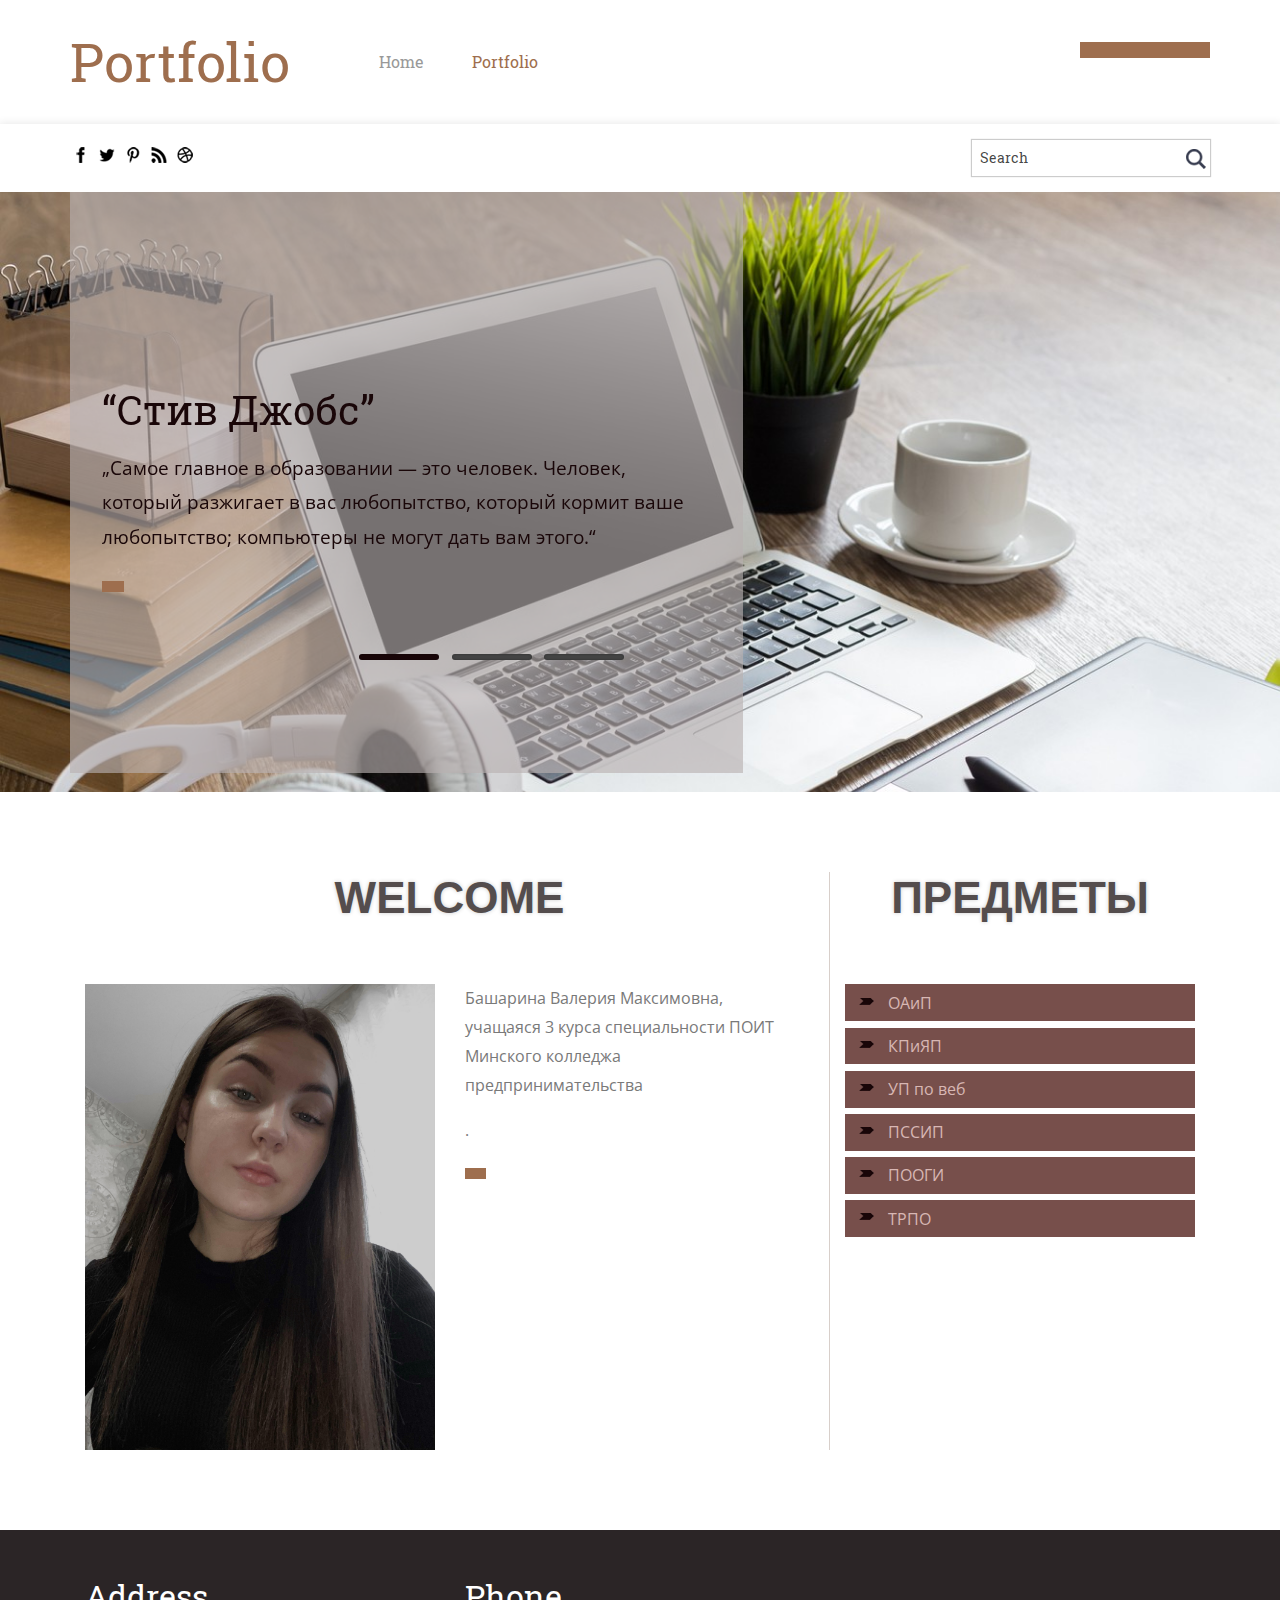
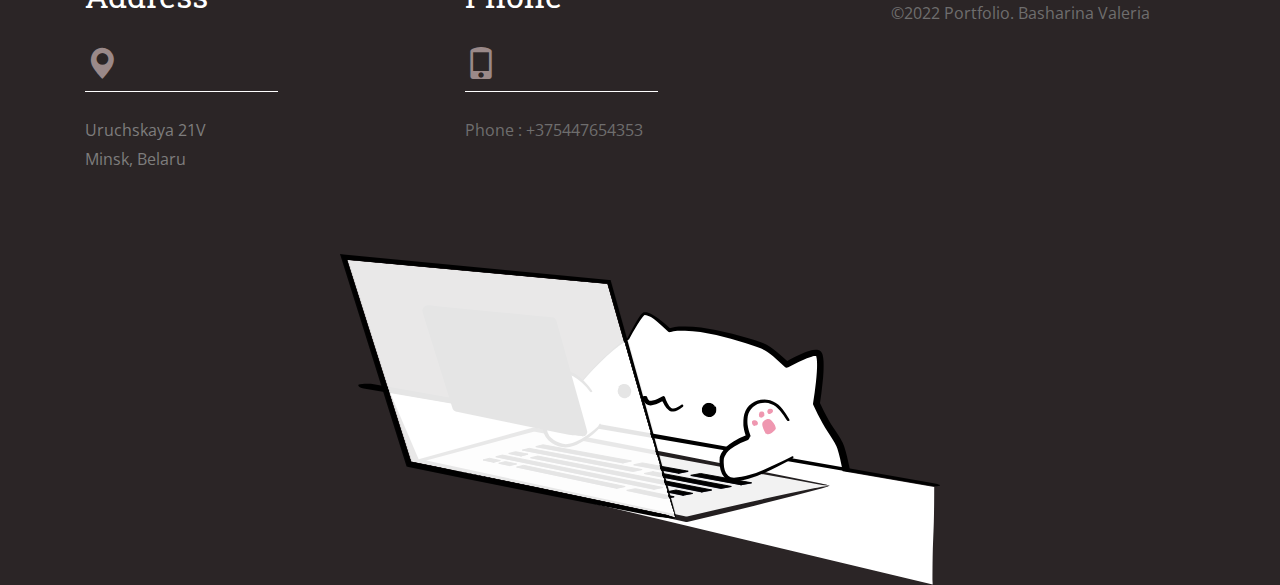
<file: index.html>
<!DOCTYPE html>
<html>
<head>
<title>Portfolio | Home</title>
<meta name="viewport" content="width=device-width, initial-scale=1">
<meta http-equiv="Content-Type" content="text/html; charset=utf-8" />
<link href="css/bootstrap.css" rel='stylesheet' type='text/css' />
<link href="css/style.css" rel='stylesheet' type='text/css' />
<link href='//fonts.googleapis.com/css?family=Open+Sans:300italic,400italic,600italic,400,300,600,700|Six+Caps' rel='stylesheet' type='text/css' />
<link rel="stylesheet" href="css/flexslider.css" type="text/css" media="screen" />
<script src="js/jquery.min.js"></script>
<script type="text/javascript" src="js/bootstrap.js"></script>
</head>
<body>















	<!--header-top-starts-->
	<div class="header-top">
		<div class="container">
			<div class="head-main">
				<h1><a href="index.html">Portfolio</a></h1>
			</div>

			<div class="hea-rgt">
				<a href="#"></a>
			</div>
			<div class="navigation">
				 <nav class="navbar navbar-default" role="navigation">
				<div class="navbar-header">
					<button type="button" class="navbar-toggle" data-toggle="collapse" data-target="#bs-example-navbar-collapse-1">
						<span class="sr-only">Toggle navigation</span>
						<span class="icon-bar"></span>
						<span class="icon-bar"></span>
						<span class="icon-bar"></span>
					</button>
				</div>
				<!--/.navbar-header-->
				<div class="collapse navbar-collapse" id="bs-example-navbar-collapse-1">
					<ul class="nav navbar-nav">
					 <li class="active"><a href="index.html">Home</a></li>
					<!--/	<li><a href="practice.html">Practice</a></li>-->
						<li><a href="clients.html">Portfolio</a></li>
						<!--/<li><a href="resources.html">Resources</a></li>
						<li><a href="typo.html">Typo</a></li>-->

					</ul>
				</div>
				<!--/.navbar-collapse-->
			</nav>
			</div>
			<div class="clearfix"></div>
		</div>
	</div>
	<!--header-top-end-->
	<!--start-header-->
	<div class="header">
		<div class="container">
			<div class="head">
				<div class="soc">
					<ul>
						<li><a href="#"><span class="fb"> </span></a></li>
						<li><a href="#"><span class="twit"> </span></a></li>
						<li><a href="#"><span class="pin"> </span></a></li>
						<li><a href="#"><span class="rss"> </span></a></li>
						<li><a href="#"><span class="drbl"> </span></a></li>
						<div class="clearfix"></div>
					</ul>
				</div>
				<div class="header-right">
					<div class="search-bar">
						<form>
							<input type="text" value="Search" onfocus="this.value = '';" onblur="if (this.value == '') {this.value = 'Search';}">
							<input type="submit" value="">
						</form>
					</div>
				</div>

					<div class="clearfix"></div>
			</div>
		</div>
	</div>
	<!-- script-for-menu -->
	<!-- script-for-menu -->
		<script>
			$("span.menu").click(function(){
				$(" ul.navig").slideToggle("slow" , function(){
				});
			});
		</script>
	<!-- script-for-menu -->


	<!-- banner-starts -->
	<div class="banner">
		<div class="container">
			<div class="banner-top">
				<section class="slider">
					<div class="flexslider">
						<ul class="slides">
							<li>
								<div class="banner-text">
									<h2>“Стив Джобс”</h2>
									<p>„Самое главное в образовании — это человек. Человек, который разжигает в вас любопытство, который кормит ваше любопытство; компьютеры не могут дать вам этого.“</p>
									<a class="hvr-shutter-in-horizontal" href="#"></a>
								</div>
							</li>
							<li>
								<div class="banner-text">
									<h2>“Стив Джобс”</h2>
									<p>Вы хотите провести остаток жизни, продавая газировку, или хотите изменить мир?</p>
									<a class="hvr-shutter-in-horizontal" href="#"></a>
								</div>
							<li>
								<div class="banner-text">
									<h2>“Стив Джобс”</h2>
									<p>Вы не можете просто спросить клиентов о том что им нужно, ведь к тому моменту пока вы это сделаете — они будут хотеть что-то новое.</p>
									<a class="hvr-shutter-in-horizontal" href="#"></a>
								</div>
							</li>
						</ul>
					</div>
				</section>

							<!-- FlexSlider -->
									  <script defer="" src="js/jquery.flexslider.js"></script>
									  <script type="text/javascript">
										$(function(){

										});
										$(window).load(function(){
										  $('.flexslider').flexslider({
											animation: "slide",
											start: function(slider){
											  $('body').removeClass('loading');
											}
										  });
										});
									  </script>
								<!-- FlexSlider -->
			</div>
		</div>
	</div>
	<!--banner-end-->
	<!-- welcome -->
	<div class="welcome">
		<div class="container">
			<div class="col-md-8 welcome-left">
				<h3><div class="hover-letter">Welcome</div></h3>
				<div class="col-md-6 wel-lft">
					<img src="images/I.jpg" alt=" " class="img-responsive">
				</div>
				<div class="col-md-6 wel-rgt">

					<p> Башарина Валерия Максимовна, учащаяся 3 курса специальности ПОИТ Минского колледжа предпринимательства </p>
					<p>.</p>
					<a class="hvr-shutter-in-horizontal" href="#"></a>
				</div>
				<div class="clearfix"></div>
			</div>
			<div class="col-md-4 welcome-right">
				<h3><div class="hover-letter">Предметы</div></h3>
					<ul>
						<li><a href="#"><span></span>ОАиП </a></li>
						<li><a href="#"><span></span>КПиЯП </a></li>
						<li><a href="#"><span></span>УП по веб </a></li>
						<li><a href="#"><span></span>ПССИП </a></li>
						<li><a href="#"><span></span>ПООГИ </a></li>
						<li><a href="#"><span></span>ТРПО </a></li>

					</ul>
			</div>
			<div class="clearfix"></div>
		</div>
	</div>
	<!-- welcome -->
	<!-- cases -->

	<!-- cases-end -->
	<!-- news -->

					<div class="clearfix"></div>
			</div>
			<div class="clearfix"></div>
		</div>
	</div>
	<!-- news-end -->
	<!-- footer-starts -->
	<div class="footer">
		<div class="container">
				<div class="col-md-4 contact-left">
				<h4>Address</h4>
					<div class="cont-tp">
						<span class="glyphicon glyphicon-map-marker" aria-hidden="true">
					</span></div>

					<address>
						  Uruchskaya 21V<br>
						  Minsk, Belaru<br>

						</address>
				</div>
				<div class="col-md-4 contact-left">
				<h4>Phone</h4>
					<div class="cont-tp">
						<span class="glyphicon glyphicon-phone" aria-hidden="true">
					</span></div>

					<p>Phone : +375447654353 </p>

				</div>
				<div class="col-md-4 contact-left">
			<!--<h4>Newsletter</h4>
					<div class="cont-tp">
						<span class="glyphicon glyphicon-envelope" aria-hidden="true">
					</span></div>
					<form>
						<input type="text" value="Enter Your email" onfocus="this.value = '';" onblur="if (this.value == '') {this.value = 'Enter Your email';}">
						<input type="submit" value="Subscribe">
					</form>
				</div>
				<div class="clearfix"></div>-->

			<div class="footer-text">
				<p>©2022 Portfolio.   Basharina Valeria</a> </p>
			</div>
		</div>
	</div>
















	<svg id="bongo-cat" xmlns="http://www.w3.org/2000/svg" xmlns:xlink="http://www.w3.org/1999/xlink" viewBox="0 0 787.3 433.8">
	    <defs>
	        <symbol id="eye" data-name="eye" viewBox="0 0 19.2 18.7">
	            <circle cx="9.4" cy="9.1" r="8"></circle>
	            <path d="M16.3,5.1a1.3,1.3,0,0,1-1.4-.3,7.2,7.2,0,0,0-4.5-2.6A7.2,7.2,0,0,0,5.5,3.5,6.8,6.8,0,0,0,2.8,7.8a6.8,6.8,0,0,0,1,4.8,6.2,6.2,0,0,0,4,2.7,6.1,6.1,0,0,0,4.6-.7,6.7,6.7,0,0,0,2.9-3.7,6.4,6.4,0,0,0-.5-4.5c-.1-.2.8-1,1.5-1.3s2.2,0,2.3.5a9.4,9.4,0,0,1-.2,7.2,9.4,9.4,0,0,1-5.1,5.1,9,9,0,0,1-7,.2A9.6,9.6,0,0,1,1,13.5,9.2,9.2,0,0,1,.4,6.6,8.9,8.9,0,0,1,4.6,1.3,9,9,0,0,1,11.2.2,9.3,9.3,0,0,1,16.7,4C16.9,4.3,17,4.8,16.3,5.1Z"></path>
	        </symbol>
	        <symbol id="paw-pads" data-name="paw-pads" viewBox="0 0 31.4 33.9">
	            <path d="M6.8,16a3.7,3.7,0,0,1,1.1,2.8,3.2,3.2,0,0,1-1.6,2.6L5,21.8H4.4a2.8,2.8,0,0,1-1.8.3A4.2,4.2,0,0,1,.2,19.1,7.7,7.7,0,0,1,0,17.6a2.8,2.8,0,0,1,.6-2,3.2,3.2,0,0,1,2.1-.8H4A5,5,0,0,1,6.8,16Zm7.3-4.8a1.8,1.8,0,0,0,.7-.5l.7-.4a3.5,3.5,0,0,0,1.1-1,3.2,3.2,0,0,0,.3-1.4,1.4,1.4,0,0,0-.2-.6,3.4,3.4,0,0,0-.3-2.4,3.2,3.2,0,0,0-2.1-1.5H13.1a4.7,4.7,0,0,0-1.6.4,2,2,0,0,0-.9.9l-.4.6v.4a6.1,6.1,0,0,0-.5,1.2,4.3,4.3,0,0,0,0,1.6,3.5,3.5,0,0,0,.5,2l.7.6a3.3,3.3,0,0,0,1.7.7A3,3,0,0,0,14.1,11.2ZM22.7,7l.6.2h.3A2.3,2.3,0,0,0,25,6.8l.4-.3.6-.3a7.5,7.5,0,0,0,1.5-.9,4.2,4.2,0,0,0,.8-1.2,1.9,1.9,0,0,0,.1-1.5A2.6,2.6,0,0,0,27.5,1,3.5,3.5,0,0,0,23.6.3a3.8,3.8,0,0,0-2,1.5,4.8,4.8,0,0,0-.7,2,3.6,3.6,0,0,0,.9,2.6ZM31,24.1a13.5,13.5,0,0,0-2.2-4.7,36.6,36.6,0,0,0-3.2-3.9,5.3,5.3,0,0,0-5-1.9,10.5,10.5,0,0,0-4.5,2.2A5.6,5.6,0,0,0,13.5,20a15.1,15.1,0,0,0,1.2,6.3c.8,2,1.7,4,2.6,5.9a1.6,1.6,0,0,0,1.5.8,1.7,1.7,0,0,0,1.9.9,17.1,17.1,0,0,0,8.7-4.8,8.2,8.2,0,0,0,1.7-2C31.6,26.3,31.3,25,31,24.1Z" fill="#ef97b0"></path>
	        </symbol>
	    </defs>
	    <g id="head">
	        <g id="head__outline">
	            <path d="M303.2,186.3c4-7,14.8-20.2,20-26,17-19,34.6-34.9,43-41l12-8s16.6-32,21-33c9-2,33,22,33,22s20-9,79,7c41,11.1,47,14,57,22,7.5,6,18,16,18,16s33.7-19.5,41-15-2,66-2,66,5.9,12.9,11,22c9.1,16.2,13.6,20.2,19,31,3.6,7.2,8.4,28.5,10.5,43.5l-385-62Z" fill="#fff"></path>
	            <path d="M302.9,186.9c-1.2,3-5.9,12.6-9,18.8l-12.5,25.5-.6-1.2c32.2,4.8,64.4,9.2,96.6,13.6s64.4,8.9,96.5,13.7,64.3,9.7,96.4,14.9,64.1,10.5,96.2,15.8l-5.6,5.5c-1.2-8.5-2.8-17.1-4.8-25.6-1-4.1-2.1-8.4-3.4-12.3l-.5-1.4-.5-1.4-.6-1.3-.7-1.3a59.5,59.5,0,0,0-3.1-5.5c-2.2-3.6-4.7-7.2-7.1-11s-4.8-7.6-7-11.5c-4.5-7.9-8.3-15.9-12.1-24a4,4,0,0,1-.3-2.6h0c1.4-9.1,2.7-18.2,3.7-27.4.5-4.5.9-9.1,1.2-13.7s.4-9.1.2-13.4a26.4,26.4,0,0,0-.8-6,8.1,8.1,0,0,0-.3-1.1c-.1-.3-.2-.4-.1-.3h.3c0,.1.1.1,0,.1h-.6a11.9,11.9,0,0,0-2.5.2,16.3,16.3,0,0,0-3,.7,56.7,56.7,0,0,0-6.2,2.1,212.6,212.6,0,0,0-24.5,11.9h-.1a3.9,3.9,0,0,1-4.7-.6c-4.9-4.7-10-9.4-15.1-13.8a86.6,86.6,0,0,0-7.9-6,46.1,46.1,0,0,0-8.5-4.6c-6-2.6-12.6-4.6-19.2-6.7l-19.8-5.7a324.9,324.9,0,0,0-40-8.9,196.8,196.8,0,0,0-20.2-1.8c-1.7,0-3.4-.1-5.1,0h-2.5l-2.5.2-2.5.2-2.4.4-2.4.5-1.1.3h-.5l-.4.2H433a2.5,2.5,0,0,1-2.6-.7c-4.6-4.6-9.5-9.1-14.5-13.2a82.7,82.7,0,0,0-7.9-5.7L403.9,81a10.8,10.8,0,0,0-4-.9c-.1,0-.3,0-.3.1h0l-.7.5-1.5,1.7c-1,1.2-2,2.6-2.9,3.9s-3.6,5.5-5.3,8.3c-3.5,5.7-6.8,11.4-9.9,17.3h0l-.4.4-10.2,6.6a53.6,53.6,0,0,0-4.9,3.4l-4.6,3.8c-6.2,5.1-12.1,10.6-17.9,16.2s-11.3,11.4-16.7,17.4c-2.7,3-5.3,6.1-7.8,9.2s-5,6.3-7.4,9.5c-4.2,5.6-7,10-5.7,7.1a34.1,34.1,0,0,1,2.1-3.8l3.8-5.6c2.9-4,6.3-8.3,8.5-10.9s4.4-5.2,6.7-7.7l6.9-7.4c4.7-4.9,9.4-9.7,14.3-14.3s9.8-9.3,15-13.7l4-3.2,4.2-2.9,8.3-5.7-.4.4c3-5.9,6.1-11.8,9.4-17.7,1.6-2.9,3.3-5.8,5.1-8.6l2.9-4.3,1.8-2a7.5,7.5,0,0,1,1.3-1.1c.1-.2.6-.4,1-.5l.9-.2h1.7l1.4.2,2.7.8c1.7.7,3.3,1.5,4.8,2.3a84,84,0,0,1,8.5,5.7A175.7,175.7,0,0,1,434,98.5l-2.9-.6.8-.3.7-.2L434,97l2.7-.7,2.7-.5a23,23,0,0,1,2.6-.3l2.7-.3,2.7-.2h5.3a182.1,182.1,0,0,1,21,1.3,332.5,332.5,0,0,1,41.1,8.4l20,5.5c6.7,2,13.4,4,20.1,6.7a65.3,65.3,0,0,1,9.8,5.1c3.1,2.1,5.9,4.3,8.6,6.5,5.4,4.5,10.6,9.2,15.7,14l-4.8-.6c4.1-2.4,8.2-4.6,12.4-6.7s8.6-4.2,13-6c2.3-.9,4.6-1.7,7-2.4a23.4,23.4,0,0,1,3.8-.9,20,20,0,0,1,4.4-.4h1.3l1.5.4a5.1,5.1,0,0,1,1.7.7l.9.7.8.7a8.3,8.3,0,0,1,1.6,2.6,12.7,12.7,0,0,1,.8,2.3,44.6,44.6,0,0,1,1.1,7.7c.2,5,.1,9.7-.1,14.4s-.7,9.5-1.2,14.1c-.9,9.4-2.1,18.6-3.6,27.9l-.3-2.6c3.7,7.9,7.5,15.8,11.8,23.3,2.1,3.7,4.4,7.4,6.8,11s4.9,7.2,7.3,11.1c1.3,2,2.4,4,3.5,6.1a10.9,10.9,0,0,0,.8,1.5l.8,1.8.7,1.7.6,1.7c1.5,4.4,2.6,8.7,3.7,13.1a262,262,0,0,1,5.2,26.4,4.9,4.9,0,0,1-4.1,5.6h-1.5c-32.1-5-64.2-9.9-96.3-15.1s-64.1-10.6-96.1-16.1-64-11.4-96-17.4-63.9-11.9-95.9-17.4h-.1a.8.8,0,0,1-.6-.9v-.2l16.6-32.1C299.8,192.2,304.1,183.9,302.9,186.9Z"></path>
	        </g>
	        <g id="head__face">
	            <g id="eyes">
	                <use width="19.2" height="18.7" transform="translate(474.8 195.2)" xlink:href="#eye"></use>
	                <use width="19.2" height="18.7" transform="matrix(-0.51, -0.85, 0.82, -0.5, 370.39, 192.59)" xlink:href="#eye"></use>
	            </g>
	            <g id="mouth">
	                <path d="M399.2,186.3c.9,3.6,2.6,7.8,6,9,6.4,2.3,19-6,19-6s4.1,12.4,10,15,10.7-1.7,16-6" fill="#fff"></path>
	                <path d="M450.2,198.3c.6,1.2.2,1.9-.2,2.2a36.7,36.7,0,0,1-7.6,4.9,14.9,14.9,0,0,1-4.8,1.4h-1.4l-1.3-.2-1.4-.4-1.3-.6a21.6,21.6,0,0,1-6.4-7.2,52.8,52.8,0,0,1-4-8.3l3.8,1.3a62.3,62.3,0,0,1-7.1,4.1,32.1,32.1,0,0,1-7.9,2.8,13.2,13.2,0,0,1-4.9.2l-1.4-.3a7.5,7.5,0,0,1-1.3-.6,7.9,7.9,0,0,1-2.3-1.6,16.8,16.8,0,0,1-2.9-4,24.1,24.1,0,0,1-1.6-4.2c-.1-.5,1.6-1.3,3-1.4s3.5.2,3.6.6a10.3,10.3,0,0,0,2.6,4.9l.7.5h2.4l1.5-.2a28.4,28.4,0,0,0,6.5-2c2.1-1,4.3-2.1,6.3-3.3h.1a2.5,2.5,0,0,1,3.4.9l.3.5a43.1,43.1,0,0,0,3.2,7.7,19.8,19.8,0,0,0,2.2,3.4,8.1,8.1,0,0,0,2.6,2.6,5,5,0,0,0,3,.7,10.8,10.8,0,0,0,3.7-1,33.4,33.4,0,0,0,7.2-4.3C448.8,197.4,449.5,197.2,450.2,198.3Z"></path>
	            </g>
	        </g>
	    </g>
	    <g id="table">
	        <path d="M65.7,181.8l714,124c0,74-2,54-2,128l-673-161Z" fill="#fff"></path>
	        <path d="M786.7,304.2c-2.7,1.2-10.8,0-16.1-.9L31.1,176.4c-5.2-.9-8.9-3.8-6.2-5s14.3-1.4,19.5-.5L777.1,300.6C782.3,301.6,789.4,303.1,786.7,304.2Z"></path>
	    </g>
	    <g id="laptop">
	        <g id="laptop__base">
	            <polygon points="641.9 304.1 454.7 348.2 103.8 271.3 254.6 230.3 641.9 304.1" fill="#f2f2f2"></polygon>
	            <path d="M641.9,304.1c1.5-.1-2.3,1.5-10.3,3.6-28.9,7.5-58.1,15.2-87.7,22.6s-59.1,14.5-88.4,21.3l-.8.2-.8-.2-349.5-78-1.1-.2-8.7-1.9,8.6-2.3,150.6-41.5.6-.2h.7c62.5,11.7,125.5,23.6,188.4,35.9s125.6,25.1,188,37.6c8,1.6,11.9,3,10.4,3a185.6,185.6,0,0,1-18.4-2.6c-61.9-11.2-123.6-22.2-185-33.5s-122.7-23.1-184.4-35h1.2L104.4,273.4h-.1v-4.3l351.2,75.7h-1.5c28.3-6.7,56.3-13.3,84.3-19.5s56.5-12,85.2-18.1C631.3,305.6,640.4,304.1,641.9,304.1Z" fill="#231f20"></path>
	        </g>
	        <g id="laptop__keyboard">
	            <polygon points="371.1 274.8 256.8 253.5 257 252.7 266.2 251.1 382.4 271.5 382.3 272.3 371.1 274.8" fill="#3e3e54"></polygon>
	            <polygon points="237.4 265.6 221.3 262.4 221.4 261.7 230.2 260.2 246.8 262.6 246.6 263.4 237.4 265.6" fill="#3e3e54"></polygon>
	            <polygon points="474.6 312.9 249.9 268.1 250.1 267.3 259.2 265.8 487.7 309.6 487.5 310.5 474.6 312.9" fill="#3e3e54"></polygon>
	            <polygon points="411.8 309.4 204.2 266.7 204.4 266 212.9 264.5 423.9 306.3 423.7 307.2 411.8 309.4" fill="#3e3e54"></polygon>
	            <polygon points="450 317.3 428.5 312.9 428.8 312 440.7 310.6 462.7 314.1 462.5 315 450 317.3" fill="#3e3e54"></polygon>
	            <polygon points="201.6 273.9 187.5 270.9 187.7 270.2 196 268.7 210.4 271 210.3 271.7 201.6 273.9" fill="#3e3e54"></polygon>
	            <polygon points="222.6 278.3 208.1 275.3 208.3 274.5 216.9 273.1 231.8 275.4 231.6 276.2 222.6 278.3" fill="#3e3e54"></polygon>
	            <polygon points="362.9 308.1 231.5 280.2 231.7 279.5 240.7 278.1 374.2 305.1 374 305.9 362.9 308.1" fill="#3e3e54"></polygon>
	            <polygon points="444.3 288.4 385.2 277.4 385.4 276.5 396.6 274.9 456.9 285.1 456.7 285.9 444.3 288.4" fill="#3e3e54"></polygon>
	            <polygon points="526.1 303.6 460.1 291.3 460.3 290.4 472.8 288.9 540.1 300.2 539.9 301.1 526.1 303.6" fill="#3e3e54"></polygon>
	            <polygon points="426.2 321.6 376.1 310.9 376.3 310.1 387.4 308.7 438.5 318.5 438.3 319.4 426.2 321.6" fill="#3e3e54"></polygon>
	            <g>
	                <polygon points="410.6 286.5 399.1 288 398.9 288.8 499.9 308.3 513.3 305.9 513.5 305 410.6 286.5" fill="#3e3e54"></polygon>
	                <polygon points="395.7 283.7 395.9 282.8 248.2 255.7 239.2 257.3 239 258 384.3 286 395.7 283.7" fill="#3e3e54"></polygon>
	            </g>
	            <polygon points="371.3 273.9 256.9 252.7 266.4 250.3 382.4 271.5 371.3 273.9" stroke="#000" stroke-linecap="round" stroke-linejoin="round" stroke-width="1.2"></polygon>
	            <polygon points="237.6 264.9 221.4 261.7 230.4 259.4 246.8 262.6 237.6 264.9" stroke="#000" stroke-linecap="round" stroke-linejoin="round" stroke-width="1.2"></polygon>
	            <polygon points="474.8 312 250 267.3 259.4 265.1 487.7 309.6 474.8 312" stroke="#000" stroke-linecap="round" stroke-linejoin="round" stroke-width="1.2"></polygon>
	            <polygon points="412 308.5 204.4 266 213.1 263.8 423.9 306.3 412 308.5" stroke="#000" stroke-linecap="round" stroke-linejoin="round" stroke-width="1.2"></polygon>
	            <polygon points="450.2 316.4 428.8 312 440.9 309.7 462.8 314.1 450.2 316.4" stroke="#000" stroke-linecap="round" stroke-linejoin="round" stroke-width="1.2"></polygon>
	            <polygon points="201.7 273.1 187.7 270.2 196.2 268 210.4 271 201.7 273.1" stroke="#000" stroke-linecap="round" stroke-linejoin="round" stroke-width="1.2"></polygon>
	            <polygon points="222.8 277.6 208.3 274.5 217.1 272.4 231.8 275.4 222.8 277.6" stroke="#000" stroke-linecap="round" stroke-linejoin="round" stroke-width="1.2"></polygon>
	            <polygon points="363.1 307.3 231.7 279.5 240.9 277.3 374.2 305.1 363.1 307.3" stroke="#000" stroke-linecap="round" stroke-linejoin="round" stroke-width="1.2"></polygon>
	            <polygon points="444.6 287.5 385.4 276.5 396.8 274.1 456.9 285 444.6 287.5" stroke="#000" stroke-linecap="round" stroke-linejoin="round" stroke-width="1.2"></polygon>
	            <polygon points="526.3 302.7 460.3 290.4 473 288 540.1 300.2 526.3 302.7" stroke="#000" stroke-linecap="round" stroke-linejoin="round" stroke-width="1.2"></polygon>
	            <polygon points="426.4 320.7 376.3 310.1 387.6 307.9 438.5 318.5 426.4 320.7" stroke="#000" stroke-linecap="round" stroke-linejoin="round" stroke-width="1.2"></polygon>
	            <g>
	                <polygon points="410.7 285.6 399.1 288 500.1 307.4 513.5 305 410.7 285.6" stroke="#000" stroke-linecap="round" stroke-linejoin="round" stroke-width="1.2"></polygon>
	                <polygon points="395.9 282.8 248.4 255 239.2 257.3 384.5 285.2 395.9 282.8" stroke="#000" stroke-linecap="round" stroke-linejoin="round" stroke-width="1.2"></polygon>
	            </g>
	        </g>
	        <g id="paw-right">
	            <g id="paw-right--down">
	                <path d="M293.2,191.3l10-7s-18.4,11.1-24,20-13,20.4-9,31c4.7,12.4,20.5,15.7,22,16,20,3.8,47.8-24.3,47.8-24.3s1.9-3.3,2.2-3.7" fill="#fff"></path>
	                <path d="M342.1,223.4c.9,1.2.2,2.8-.3,3.7l-.4.7-.3.3a118.1,118.1,0,0,1-14.2,12.3,83.2,83.2,0,0,1-16.2,9.8,43.9,43.9,0,0,1-9.3,3,26.3,26.3,0,0,1-10.1.2,44.5,44.5,0,0,1-9.3-3.2,34.2,34.2,0,0,1-8.3-5.5,23,23,0,0,1-5.8-8.5,21.3,21.3,0,0,1-1.3-10.3,34.9,34.9,0,0,1,2.7-9.7,76.1,76.1,0,0,1,4.5-8.5l2.4-4,.6-1,.8-1.1a15.6,15.6,0,0,1,1.6-2,49.9,49.9,0,0,1,7-6.8,136.1,136.1,0,0,1,15.3-11.2,3.1,3.1,0,0,1,4.4,1,3,3,0,0,1-.8,4.2H305l-8.6,6.2c-.9.6-2.7-.5-3.1-1.9s.5-4.4,1.5-5l6.6-4.5,3.5,5.3A131.9,131.9,0,0,0,290,197.4a52.7,52.7,0,0,0-6.4,6,6.5,6.5,0,0,0-1.3,1.6l-.6.8-.7,1-2.4,3.8c-1.6,2.6-3.1,5.2-4.4,7.8a27.7,27.7,0,0,0-2.4,8.1,15.6,15.6,0,0,0,.8,8,17.4,17.4,0,0,0,4.4,6.7,27.2,27.2,0,0,0,7.1,4.9,39.5,39.5,0,0,0,8.1,3,21.6,21.6,0,0,0,8.4,0,37.8,37.8,0,0,0,8.5-2.6,84.9,84.9,0,0,0,15.7-9,142.4,142.4,0,0,0,14.1-11.6l-.3.3,1.1-1.8C340.3,223.4,341.3,222.2,342.1,223.4Z"></path>
	            </g>
	            <g id="paw-right--up">
	                <g>
	                    <path d="M282.2,215.2c-1.6-1.6-12.8-17.9-14-34.3-.1-2.5,1.7-16,12.9-22.4s22.3-1.9,26.2.4c12.2,7.3,21.2,19.1,22.8,22.4" fill="#fff"></path>
	                    <path d="M330,181.2a2.4,2.4,0,0,1-2.6-1.3,71.4,71.4,0,0,0-9.8-10.8,64,64,0,0,0-11.7-8.6,26.3,26.3,0,0,0-6.5-2.3,26.9,26.9,0,0,0-6.9-.6,24.9,24.9,0,0,0-6.7,1.3,20.8,20.8,0,0,0-5.8,3.3,23.1,23.1,0,0,0-7.6,11,32.5,32.5,0,0,0-1.4,6.6,6.6,6.6,0,0,0,.1,1.4l.2,1.8c.1,1.2.4,2.3.6,3.5a65,65,0,0,0,4.8,13.4c1,2.2,2.2,4.3,3.4,6.4a43.1,43.1,0,0,0,3.9,5.9.6.6,0,0,1,0,.6c0,.2-.2.4-.4.7a5.7,5.7,0,0,1-1.5,1.6c-1.3.6-4.1.1-4.6-.6a89.5,89.5,0,0,1-7.2-13.7,63.7,63.7,0,0,1-4.3-14.9,25.7,25.7,0,0,1-.5-4c0-.3-.1-.6-.1-1v-1.2a12.5,12.5,0,0,1,.2-2.1,35.2,35.2,0,0,1,2.4-7.8,28.6,28.6,0,0,1,4.1-6.9,24.6,24.6,0,0,1,6.1-5.5,26.2,26.2,0,0,1,15.5-4.2,28.9,28.9,0,0,1,7.8,1.2l3.8,1.3,1.8.9,1.8,1a78.2,78.2,0,0,1,11.9,9.6,80.2,80.2,0,0,1,9.7,11.8C331.1,179.7,331.4,181,330,181.2Z"></path>
	                </g>
	                <use width="31.4" height="33.93" transform="translate(273.2 166.1) rotate(-5.6)" xlink:href="#paw-pads"></use>
	            </g>
	        </g>
	        <g id="laptop__terminal">
	            <path d="M316.9,238.7,153.5,205.2a5.1,5.1,0,0,1-4-3.5L109.8,75.4c-1-3.3,1.9-6.6,5.6-6.3L277.9,84.5a5.2,5.2,0,0,1,4.6,3.7l40.7,144.4C324.2,236.2,320.8,239.5,316.9,238.7Z"></path>
	            <path d="M317.3,238.7a7.9,7.9,0,0,0,2.2-.7,5,5,0,0,0,2.2-1.9,3.7,3.7,0,0,0,.6-2.9l-.3-.8-.2-.9a15.4,15.4,0,0,1-.5-1.7L300,154.6l-10.7-37.5L284,98.3l-2.6-9.4a7.9,7.9,0,0,0-.4-.9,4.3,4.3,0,0,0-.4-.7,3.3,3.3,0,0,0-1.5-1.1l-.9-.3h-1.1l-2.4-.2L119.2,71.2l-2.4-.3h-2.2a3.3,3.3,0,0,0-2.8,1.6,2.4,2.4,0,0,0-.5,1.4v.8c.1.1.1.2.1.4l.2.6,1.5,4.6L119,98.8l11.8,37.3,11.7,37.2,5.9,18.6,2.9,9.3a3.4,3.4,0,0,0,2.2,2h1l1.2.3,2.4.4,153,31.1c4.3.9,7.4,2.9,5.2,3.3s-11.7-.1-16-1l-75.8-15.7L186.6,214l-19-3.9-9.5-2-4.7-1h-.7l-.8-.3a6.1,6.1,0,0,1-1.4-.7,7.6,7.6,0,0,1-2.3-2.4l-.4-.8a1.9,1.9,0,0,1-.2-.7l-.4-1.2-.7-2.3-1.4-4.6-2.9-9.2-5.8-18.5-11.5-36.9-11.5-37-2.9-9.2L109,78.5l-.7-2.3v-.6c0-.3-.1-.6-.1-.8a4.8,4.8,0,0,1,0-1.7,6.8,6.8,0,0,1,3.8-5,10.1,10.1,0,0,1,3-.7h2.6l9.6,1L204.1,76l38.5,3.7,19.3,1.9,9.6.9,4.8.5h2.6a6.6,6.6,0,0,1,2.7,1.2,7.2,7.2,0,0,1,1.9,2.4,12.1,12.1,0,0,1,.5,1.4l.3,1.1,1.3,4.7,2.6,9.3,5.2,18.6,10.4,37.3,10.4,37.3,5.3,18.6,2.6,9.4,1.3,4.6.6,2.4a7,7,0,0,1,.4,2.7,5.7,5.7,0,0,1-1.8,3.7,5.9,5.9,0,0,1-3.4,1.6,3.5,3.5,0,0,1-2.1-.4C316.7,239,316.8,238.9,317.3,238.7Z"></path>
	        </g>
	        <g id="laptop__terminal_code_scene">
	            <g id="laptop__code">
	                <g stroke="#3DE0E8" stroke-width="6" transform="matrix(-1 0 0 1 278 103)">
	                    <g id="f3" transform="translate(0 76)">
	                        <path class="typing-animation" id="f3-l9" d="M8,25L8,25" stroke-dasharray="60,10"></path>
	                        <path class="typing-animation" id="f3-l8" d="M8,13L8,13" stroke-dasharray="50,10"></path>
	                        <path class="typing-animation" id="f3-l7" d="M0,1L0,1" stroke-dasharray="25,10"></path>
	                    </g>
	                    <g id="f2" transform="translate(0 38)">
	                        <path class="typing-animation" id="f2-l6" d="M8,25L8,25" stroke-dasharray="40,10"></path>
	                        <path class="typing-animation" id="f2-l5" d="M8,13L8,13" stroke-dasharray="60,10"></path>
	                        <path class="typing-animation" id="f2-l4" d="M0,1L0,1" stroke-dasharray="30,10"></path>
	                    </g>
	                    <g id="f1">
	                        <path class="typing-animation" id="f1-l3" d="M8,25L8,25" stroke-dasharray="60,10"></path>
	                        <path class="typing-animation" id="f1-l2" d="M8,13L8,13" stroke-dasharray="60,10"></path>
	                        <path class="typing-animation" id="f1-l1" d="M0,1L0,1" stroke-dasharray="60,10"></path>
	                    </g>
	                </g>
	            </g>
	        </g>
	        <g id="laptop__cover" style="mix-blend-mode: hard-light;">
	            <polygon points="440.7 347.2 90.3 275.6 4.7 3.8 353 36.7 440.7 347.2" fill="#f2f2f2"></polygon>
	            <path d="M440.4,346.4c-2.5-5.3-6.5-18.8-9-27.4L390.7,178c-13.6-46.8-26.9-93.7-40.3-140.6l2.3,2L4.4,7.1,7.9,2.8,94,274.5l-2.9-2.6q83.7,16.8,166.8,34.2t166.8,35.4c8.8,1.9,17.5,5.1,14.7,5.5s-6.3-.2-12-.9-12.3-1.5-16.8-2.3Q330.5,328.1,250,312.1c-53.5-10.8-107.1-21.7-160.4-32.7l-2.3-.5-.6-2.1L1.5,4.8,0,0,5,.5,353.3,34l1.8.2.5,1.8q20.7,73.8,41.2,147.8l40.6,147.5C439.8,340.1,442.9,351.7,440.4,346.4Z"></path>
	        </g>
	    </g>
	    <g id="paw-left">
	        <g id="paw-left--up">
	            <g>
	                <path d="M545.4,261.9c-7.1-13-12.9-31.1-13.3-37.6-.6-9,0-15.6,5.2-22.2s15-9.8,22.7-8.8a26.7,26.7,0,0,1,17.3,9.4c5.3,5.8,9.4,12.9,11.6,16.6" fill="#fff"></path>
	                <path d="M588.9,219.2c-1.4.4-2.3-.7-2.8-1.4a93.9,93.9,0,0,0-8.9-12.5c-3.3-3.9-7.1-7-11.7-8.6a24.2,24.2,0,0,0-7.1-1.4,24.5,24.5,0,0,0-7.1.7,27,27,0,0,0-6.6,2.7,21,21,0,0,0-5.2,4.6,20.6,20.6,0,0,0-3.5,6.1,22.2,22.2,0,0,0-1.3,6.9,47.3,47.3,0,0,0,.1,7.5,52.2,52.2,0,0,0,1.4,7.1c1.4,4.8,3.1,9.7,5,14.4a147.7,147.7,0,0,0,6.5,13.9c.4.7-1,2.3-2.4,2.6s-4-.6-4.4-1.4c-2.3-4.8-4.3-9.7-6.1-14.6a128.8,128.8,0,0,1-4.6-15.3c-.3-1.3-.5-2.6-.7-4a16.4,16.4,0,0,1-.2-2.2v-2a57,57,0,0,1,.4-8.2,27.2,27.2,0,0,1,2.3-8.2c.7-1.3,1.4-2.5,2.2-3.7l1.3-1.7,1.4-1.6a28.8,28.8,0,0,1,7-5,27.6,27.6,0,0,1,8-2.5,25.6,25.6,0,0,1,8.3-.2,27.4,27.4,0,0,1,15.1,6.7,50.6,50.6,0,0,1,5.5,5.9,111.3,111.3,0,0,1,8.7,13.2C589.8,217.7,590.3,218.9,588.9,219.2Z"></path>
	            </g>
	            <use width="31.4" height="33.93" transform="matrix(0.99, -0.03, 0.04, 1, 539.85, 203.52)" xlink:href="#paw-pads"></use>
	        </g>
	        <g id="paw-left--down">
	            <path d="M538.2,239.3c-3.2,1.6-33,10.8-37,28-.4,1.8-2.1,18.9,7,26,5.5,4.3,12.7,2.8,25,0,10.3-2.3,19-5.8,40-16,9.1-4.4,16.6-8.2,22-11" fill="#fff"></path>
	            <path d="M595.1,266.4c.1,1.4-1.4,2.4-2.4,2.9l-18.3,9.4c-6.2,3.1-12.3,6.1-18.6,9a120.8,120.8,0,0,1-19.6,7.2l-5.1,1.2-5.1,1.1a43.4,43.4,0,0,1-5.2.9,33.8,33.8,0,0,1-5.6.3,17.8,17.8,0,0,1-5.8-1.5,6.1,6.1,0,0,1-1.4-.7l-1.3-.9-2.2-2a23.6,23.6,0,0,1-5.2-10.2,44.5,44.5,0,0,1-1.3-10.9c0-.9.1-1.8.1-2.7a6.6,6.6,0,0,0,.1-1.4v-.7c.1-.3.1-.7.2-.9a21.6,21.6,0,0,1,2.1-5.5,33.4,33.4,0,0,1,7.1-8.7,67.1,67.1,0,0,1,8.7-6.4,121.7,121.7,0,0,1,19-9,1.5,1.5,0,0,1,1.7.6,3.4,3.4,0,0,1,.9,1.9c.1,1.5-1.6,4.2-2.6,4.6a91.1,91.1,0,0,0-17.8,8.5,40.1,40.1,0,0,0-7.6,5.8,22.8,22.8,0,0,0-5.2,7.3l-.4,1-.3,1a1.7,1.7,0,0,0-.2.5v.4c-.1.4-.1.8-.2,1.2s-.1,3.1-.1,4.7a35.4,35.4,0,0,0,1.4,9.3,15.6,15.6,0,0,0,4.5,7.3c2,1.9,4.7,2.6,7.8,2.5a55.9,55.9,0,0,0,9.7-1.2l4.9-1.1,4.9-1.1a121,121,0,0,0,18.8-6.8c12.4-5.3,24.6-11.5,36.8-17.4C593.4,265.4,595,264.9,595.1,266.4Z"></path>
	        </g>
	    </g>
	</svg>
















	<!-- footer-end -->
</body>
</html>
</file>
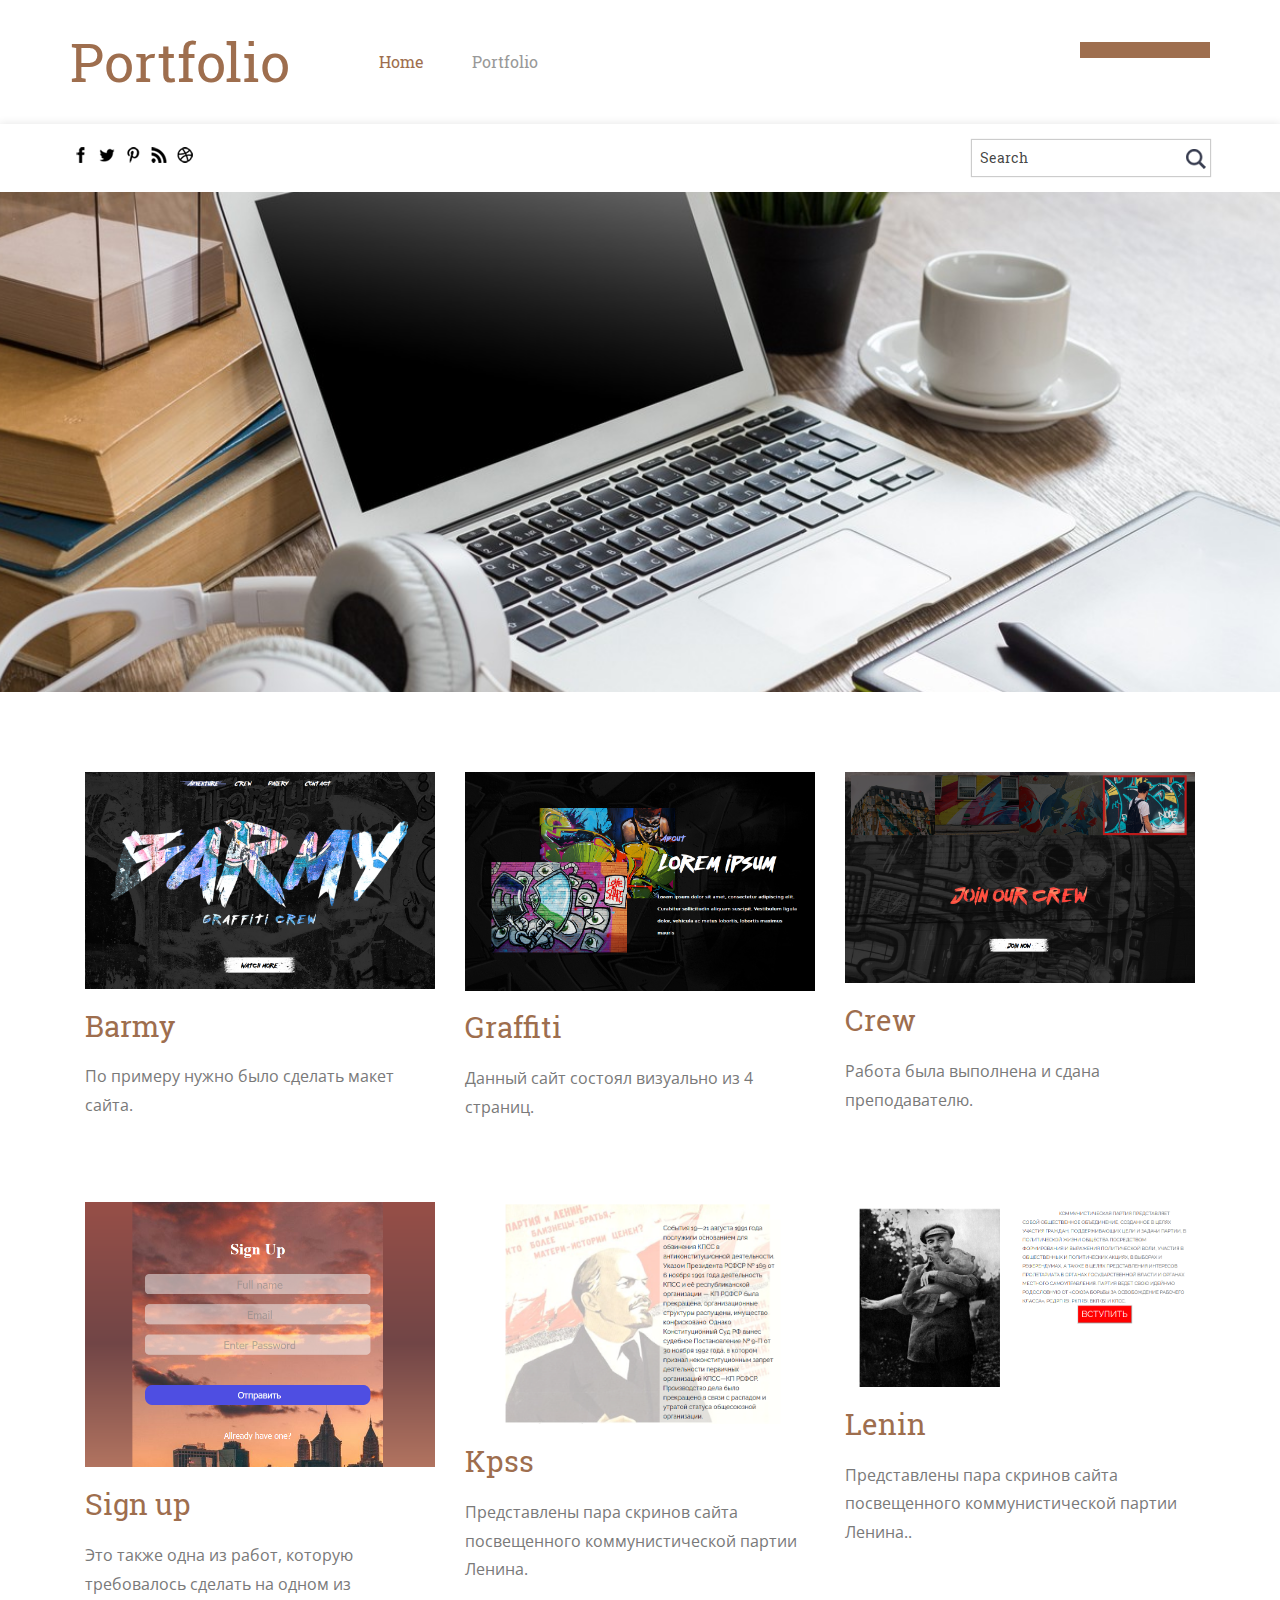
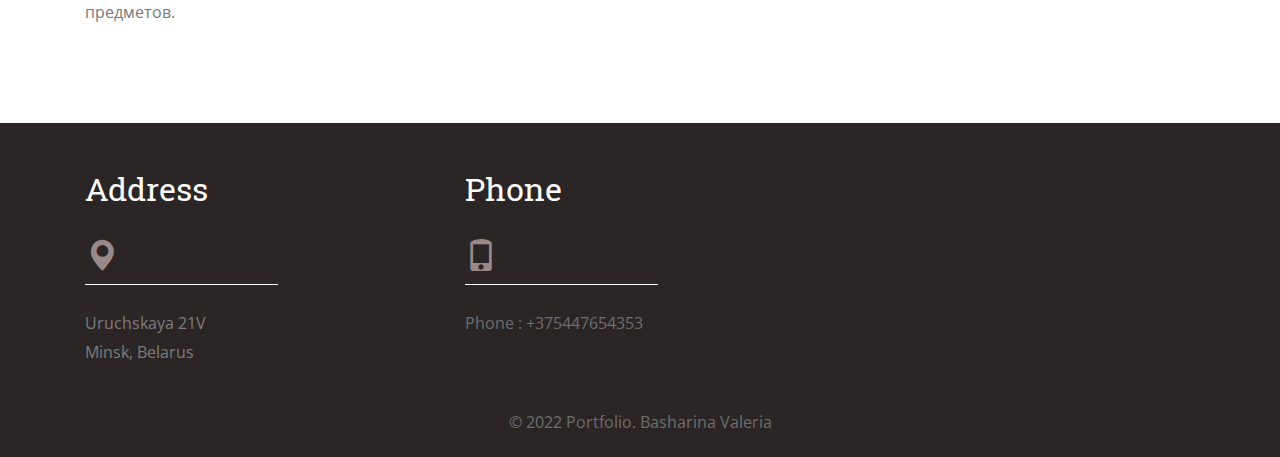
<file: clients.html>
<!DOCTYPE html>
<html>
<head>
<title>Portfolio | portfolio</title>
<meta name="viewport" content="width=device-width, initial-scale=1">
<meta http-equiv="Content-Type" content="text/html; charset=utf-8" />
<link href="css/bootstrap.css" rel='stylesheet' type='text/css' />
<link href="css/style.css" rel='stylesheet' type='text/css' />
<link href='//fonts.googleapis.com/css?family=Open+Sans:300italic,400italic,600italic,400,300,600,700|Six+Caps' rel='stylesheet' type='text/css' />
<link rel="stylesheet" href="css/flexslider.css" type="text/css" media="screen" />
<script src="js/jquery.min.js"></script>
<script type="text/javascript" src="js/bootstrap.js"></script>
</head>
<body>
	<!--header-top-starts-->
	<div class="header-top">
		<div class="container">
			<div class="head-main">
				<h1><a href="index.html">Portfolio</a></h1>
			</div>

			<div class="hea-rgt">
				<a href="#"></a>
			</div>
			<div class="navigation">
				 <nav class="navbar navbar-default" role="navigation">
				<div class="navbar-header">
					<button type="button" class="navbar-toggle" data-toggle="collapse" data-target="#bs-example-navbar-collapse-1">
						<span class="sr-only">Toggle navigation</span>
						<span class="icon-bar"></span>
						<span class="icon-bar"></span>
						<span class="icon-bar"></span>
					</button>
				</div>
				<!--/.navbar-header-->
				<div class="collapse navbar-collapse" id="bs-example-navbar-collapse-1">
					<ul class="nav navbar-nav">
						<li><a href="index.html">Home</a></li>
							<!--<li><a href="practice.html">Practice</a></li>-->
						<li class="active"><a href="clients.html">Portfolio</a></li>
						<!--	<li><a href="resources.html">Resources</a></li>
						<li><a href="typo.html">Typo</a></li>-->

					</ul>
				</div>
				<!--/.navbar-collapse-->
			</nav>
			</div>
			<div class="clearfix"></div>
		</div>
	</div>
	<!--header-top-end-->
	<!--start-header-->
	<div class="header">
		<div class="container">
			<div class="head">
				<div class="soc">
					<ul>
						<li><a href="#"><span class="fb"> </span></a></li>
						<li><a href="#"><span class="twit"> </span></a></li>
						<li><a href="#"><span class="pin"> </span></a></li>
						<li><a href="#"><span class="rss"> </span></a></li>
						<li><a href="#"><span class="drbl"> </span></a></li>
						<div class="clearfix"></div>
					</ul>
				</div>
				<div class="header-right">
					<div class="search-bar">
						<form>
							<input type="text" value="Search" onfocus="this.value = '';" onblur="if (this.value == '') {this.value = 'Search';}">
							<input type="submit" value="">
						</form>
					</div>
				</div>
					<div class="clearfix"></div>
			</div>
		</div>
	</div>
	<!-- script-for-menu -->
	<!-- script-for-menu -->
		<script>
			$("span.menu").click(function(){
				$(" ul.navig").slideToggle("slow" , function(){
				});
			});
		</script>
	<!-- script-for-menu -->


	<!-- banner-starts -->
	<div class="banner-1">

	</div>
	<!--banner-end-->
	<!--clients-->
		<div class="clients">
			<div class="container">
				<div class="cli-top">
					<div class="col-md-4 clients-left">
						<img src="images/one.png" alt=" " class="img-responsive">
						<h5><a href="#">Barmy</a></h5>
						<p>По примеру нужно было сделать макет сайта.</p>
						
					</div>
					<div class="col-md-4 clients-left">
						<img src="images/two.png" alt=" " class="img-responsive">
						<h5><a href="#">Graffiti</a></h5>
						<p>Данный сайт состоял визуально из 4 страниц.</p>

					</div>
					<div class="col-md-4 clients-left">
						<img src="images/three.png" alt=" " class="img-responsive">
						<h5><a href="#">Crew</a></h5>
						<p>Работа была выполнена и сдана преподавателю.</p>

					</div>
					<div class="clearfix"></div>
				</div>
					<div class="col-md-4 clients-left">
						<img src="images/four.png" alt=" " class="img-responsive">
						<h5><a href="#">Sign up</a></h5>
						<p>Это также одна из работ, которую требовалось сделать на одном из предметов.</p>

					</div>
					<div class="col-md-4 clients-left">
						<img src="images/five.png" alt=" " class="img-responsive">
						<h5><a href="#">Kpss</a></h5>
						<p>Представлены пара скринов сайта посвещенного коммунистической партии Ленина.</p>

					</div>
					<div class="col-md-4 clients-left">
						<img src="images/six.png" alt=" " class="img-responsive">
						<h5><a href="#">Lenin</a></h5>
						<p>Представлены пара скринов сайта посвещенного коммунистической партии Ленина..</p>

					</div>
					<div class="clearfix"></div>

			</div>
		</div>
	<!--clients-end-->
	<!-- footer-starts -->
	<div class="footer">
		<div class="container">
				<div class="col-md-4 contact-left">
				<h4>Address</h4>
					<div class="cont-tp">
						<span class="glyphicon glyphicon-map-marker" aria-hidden="true">
					</span></div>

					<address>
						  Uruchskaya 21V<br>
						  Minsk, Belarus<br>
						  	<!--<abbr title="Phone">P :</abbr> (123) 456-7890-->
						</address>
				</div>
				<div class="col-md-4 contact-left">
				<h4>Phone</h4>
					<div class="cont-tp">
						<span class="glyphicon glyphicon-phone" aria-hidden="true">
					</span></div>

					<p>Phone : +375447654353 </p>

				</div>
				<div class="col-md-4 contact-left">
				<!--<h4>Newsletter</h4>
					<div class="cont-tp">
						<span class="glyphicon glyphicon-envelope" aria-hidden="true">
					</span></div>
					<form>
						<input type="text" value="Enter Your email" onfocus="this.value = '';" onblur="if (this.value == '') {this.value = 'Enter Your email';}">-
						<input type="submit" value="Subscribe">-->
					</form>
				</div>
				<div class="clearfix"></div>

			<div class="footer-text">
				<p>© 2022 Portfolio.   Basharina Valeria</a> </p>
			</div>
		</div>
	</div>
	<!-- footer-end -->
</body>
</html>
</file>
<file: css/style.css>
/*--
Author: W3layouts
Author URL: http://w3layouts.com
Distributor: http://bootstraptema.ru/
License: Creative Commons Attribution 3.0 Unported
License URL: http://creativecommons.org/licenses/by/3.0/
--*/
@font-face {
    font-family: 'RobotoSlab-Regular';
    src:url(../fonts/RobotoSlab-Regular.ttf) format('truetype');
}
html, body{
    font-size: 100%;
	background:	#fff;
}
body {
	font-size: 100%;
	font-family: 'Open Sans', sans-serif;
}
body a{
	transition: 0.5s all ease;
	-webkit-transition: 0.5s all ease;
	-moz-transition: 0.5s all ease;
	-o-transition: 0.5s all ease;
	-ms-transition: 0.5s all ease;
}
p{
	margin:0;
}
ul,label{
	margin:0;
	padding:0;
}
body a:hover{
	text-decoration:none;
}
/*--Header-top-Starts--*/
.head-main {
    float: left;
    width: 25%;
}
.header-top{
	padding:2em 0px;
}
/*--Header-top-end--*/
/*--Header-Starts--*/
.navigation {
    float: left;
    margin: 0.6em 0 0;
}
.navbar-default {
    background-color:#fff! important;
    border-color:#fff ! important;
}
.navbar {
    border-radius: 0px ! important;
}
.navbar {
    position: relative;
    min-height: 50px;
    margin-bottom: 0px;
    border: none ! important;
}
.navbar-default .navbar-nav > li > a {
    color: #9E6E4E;
    font-size: 1em;
    font-family: 'RobotoSlab-Regular';
	padding: 10px 24px;
}
.navbar-default .navbar-nav > li > a:hover, .navbar-default .navbar-nav > li > a:focus {
    color:#4C211D;
}
.navbar-default .navbar-nav > .active > a, .navbar-default .navbar-nav > .active > a:hover, .navbar-default .navbar-nav > .active > a:focus {
    color:#999;
    background-color: #fff;
}
.navbar-collapse {
    padding-right: 0px;
    padding-left: 0px;
}
.header-right {
	float: right;
}
.head {
    position: relative;
}
.hea-rgt {
    float: right;
    margin: 0.6em 0;
    width: 130px;

}
.hea-rgt a {
    color: #fff;
    background-color: #9E6E4E;
    padding: 0.5em 1em;
    display: block;
	text-decoration: none;

}
.hea-rgt a:hover{
    color: #fff;
    background-color:#4C211D;
}
.header {
	padding: 1em 0px;
    box-shadow: 0px 1px 9px 1px rgba(0, 0, 0, 0.11);
}

.search-bar {
    width: 100%;
    float: right;
    position: relative;
}
.search-bar input[type="text"] {
    width: 100%;
    padding: 8px 45px 8px 8px;
    border: none;
    background: none;
    outline: none;
    -webkit-appearance: none;
    color: rgba(0, 0, 0, 0.74);
    font-size: 0.875em;
    box-shadow: 0px 0px 1px 1px rgba(0, 0, 0, 0.2);
    font-family: 'RobotoSlab-Regular';
}
.search-bar input[type="submit"] {
    background: url(../images/search.png)no-repeat 0px 0px;
    outline: none;
    -webkit-appearance: none;
    border: 0;
    display: inline-block;
    vertical-align: -webkit-baseline-middle;
    position: absolute;
    width: 24px;
    height: 24px;
    top: 7px;
    right: 1%;
}
.soc {
    float: left;
    margin: 0.4em 0;
}
.soc ul li {
    list-style: none;
    display: inline-block;
    margin: 0 3px;
}
.soc ul li a span {
    background: url(../images/social.png) no-repeat;
    width: 16px;
    height: 16px;
    display: block;
}
.soc ul li a span:hover,.about-two ul li a span:hover{
    transform: rotatey(360deg);
    -webkit-transform: rotatey(360deg);
    -moz-transform: rotatey(360deg);
    -o-transform: rotatey(360deg);
    -ms-transform: rotatey(360deg);
    transition: 0.5s all ease;
    -webkit-transition: 0.5s all ease;
    -moz-transition: 0.5s all ease;
    -o-transition: 0.5s all ease;
    -ms-transition: 0.5s all ease;
}
.soc ul li a span.fb{
	background-position:0px 0px;
}
.soc ul li a span.twit{
	background-position:-16px 0px;
}
.soc ul li a span.pin{
	background-position:-32px 0px;
}
.soc ul li a span.rss{
	background-position:-48px 0px;
}
.soc ul li a span.drbl{
	background-position:-64px 0px;
}
.head-main h1 a {
    color:#9E6E4E;
    font-size: 1.5em;
    text-decoration: none;
	 font-family: 'RobotoSlab-Regular';
}
.head-main h1  {
   margin:0;
}
/*--Header-Ends--*/
/*--banner-starts--*/
.banner{
	background:url(../images/comp.jpg) no-repeat;
	min-height:600px;
	background-size:cover;
	-webkit-background-size:cover;
	-moz-background-size:cover;
	-o-background-size:cover;
	-ms-background-size:cover;
	position:relative;
}
.banner-text p {
    font-size: 1.2em;
    color: #190608;
    margin: 1em 0;
    line-height:1.8em;
    font-weight: 400;
}
.banner-text h2 {
    font-size: 2.5em;
    margin: 20px 0 0 0;
    color: #190608;
	 font-family: 'RobotoSlab-Regular';
}
.banner-text {
    padding: 11em 2em;
    width: 59%;
    background-color:rgba(185, 176, 176, 0.64);
}
/*--banner-end--*/
/* Shutter In Horizontal */
.hvr-shutter-in-horizontal {
    display: inline-block;
    vertical-align: middle;
    -webkit-transform: translateZ(0);
    transform: translateZ(0);
    box-shadow: 0 0 1px rgba(0, 0, 0, 0);
    -webkit-backface-visibility: hidden;
    backface-visibility: hidden;
    -moz-osx-font-smoothing: grayscale;
    position: relative;
    background: #50393A;
    -webkit-transition-property: color;
    transition-property: color;
    -webkit-transition-duration: 0.3s;
    transition-duration: 0.3s;
    text-decoration: none;
    padding: 0.4em 0.8em;
    font-size: 0.85em;
    color: #fff;
}
.hvr-shutter-in-horizontal:before {
  content: "";
  position: absolute;
  z-index: -1;
  top: 0;
  bottom: 0;
  left: 0;
  right: 0;
  background:#9E6E4E;
  -webkit-transform: scaleX(1);
  transform: scaleX(1);
  -webkit-transform-origin: 50%;
  transform-origin: 50%;
  -webkit-transition-property: transform;
  transition-property: transform;
  -webkit-transition-duration: 0.3s;
  transition-duration: 0.3s;
  -webkit-transition-timing-function: ease-out;
  transition-timing-function: ease-out;
}
.hvr-shutter-in-horizontal:hover, .hvr-shutter-in-horizontal:focus, .hvr-shutter-in-horizontal:active {
  color: white;
  text-decoration: none;
}
.hvr-shutter-in-horizontal:hover:before, .hvr-shutter-in-horizontal:focus:before, .hvr-shutter-in-horizontal:active:before {
  -webkit-transform: scaleX(0);
  transform: scaleX(0);
}
.more:hover{
	background: #fff;
	color:#000;
}
/*--welcome-start--*/
.welcome {
    padding: 5em 0;
}
.welcome p {
    font-size: 1em;
    line-height: 1.8em;
    margin: 0em 0 1em;
    color: #797979;
}
.welcome h3 {
    font-size: 2.5em;
    margin: 0 0 1.5em;
    color: #9E6E4E;
	 font-family: 'RobotoSlab-Regular';
}
.wel-lft {
    padding-left: 0;
}
.welcome li a span {
    width: 22px;
    height: 14px;
    display: inline-block;
    background: url(../images/dot.png) no-repeat 1px -1px;
    margin-right: 0.5em;
    vertical-align: middle;
}
.welcome li a {
    color:#D8B7B4;
    font-size: 1em;
    text-decoration: none;
    vertical-align: middle;
    background-color: #774F4B;
    padding: 0.15em 0.8em;
    display: inherit;
}
.welcome li a:hover{
    color: #fff;
}
.welcome li {
    display: block;
    line-height: 2em;
	margin:0.4em 0;
}
.col-md-8.welcome-left {
    border-right: 1px solid #D8CFCA;
}
/*--welcome-end--*/
/*--cases-start--*/
.cases{
	padding:5em 0px;
}
.cases h3 {
    font-size: 2em;
    margin: 0 0 1.5em;
    color: #9E6E4E;
	 font-family: 'RobotoSlab-Regular';
}
.cases p {
    font-size: 1em;
    line-height: 1.8em;
    margin: 1em 0;
    color: #797979;
}
/*--cases-end--*/
/*--news-start--*/
.news{
	padding:5em 0px;
}
.news h3 {
    font-size: 2em;
    margin: 0 0 1.5em;
    color: #9E6E4E;
	 font-family: 'RobotoSlab-Regular';
}
.news h5 {
    font-size: 1.3em;
    margin: 0 0 1.5em;
    color: #190608;
	 font-family: 'RobotoSlab-Regular';
}
.news p {
    font-size: 1em;
    line-height: 1.8em;
    margin: 1em 0;
    color: #797979;
}
.new-lft {
    padding-left: 0;
}
.news-left {
    padding-left: 0;
}
/*--news-end--*/
/*--footer-starts--*/
.footer {
    background-color:#2B2526;
    padding: 3em 0 0;
}
.footer h4 {
    font-size: 2em;
    color: #fff;
    font-family: 'RobotoSlab-Regular';
    margin: 0em 0 1em;
}
.cont-tp {
    border-bottom: 1px solid #fff;
    padding: 0 0 0.5em;
    margin: 0 0 1.5em;
    width: 55%;
}
.footer p {
    color: #6F6E6E;
    font-size: 1em;
    line-height: 1.8em;
    margin: 0.3em 0;
}
address {
    color:#6F6E6E;
    line-height: 1.8em;
}
.copyright {
    padding: 1em 0;
    text-align: center;
}
.footer p a {
    color: #fff;
   text-decoration:none;
}
.footer p a:hover{
    color: #6F6E6E;
}
.footer input[type="text"] {
    font-size: 0.95em;
    color: #A5A5A5;
    padding: 0.5em 0.5em 0.5em 0.5em;
    width: 65%;
    outline: none;
    background: none;
    border: 1px solid #fff;
}
.footer input[type="submit"]:hover {
    background: #474F52;
    transition: 0.5s all;
    -webkit-transition: 0.5s all;
    -moz-transition: 0.5s all;
    -o-transition: 0.5s all;
}
.footer input[type="submit"] {
    padding: 0.55em 0em;
    font-size: 1em;
    width: 25%;
    background: #a5acaf;
    color: #fff;
    border: none;
    outline: none;
}
/*--footer-end--*/
.glyphicon {
    font-size: 2em;
    color: #9A8989;
}
.footer-text {
    padding: 1em 0;
    text-align: center;
}
/*--clients--*/
.banner-1{
	background:url(../images/comp.jpg) center fixed;
	min-height:500px;
	background-size:cover;
	-webkit-background-size:cover;
	-moz-background-size:cover;
	-o-background-size:cover;
	-ms-background-size:cover;
	position:relative;
}
.clients h3,.practice h3,.resource h3,.contact h3 {
    font-size: 2.5em;
    margin: 0 0 1.5em;
    color: #9E6E4E;
    font-family: 'RobotoSlab-Regular';
}
.clients p,.practice p,.resource p,.contact p {
    font-size: 1em;
    line-height: 1.8em;
    margin: 0em 0 1em;
    color: #797979;
}
.clients h5{
    font-size: 1.3em;
    margin: 1em 0;
    color: #9E6E4E;
    font-family: 'RobotoSlab-Regular';
}
.clients h4, .practice h4, .resource h4,.contact h4 {
    font-size: 1.3em;
    margin: 0em 0 1em;
    line-height: 1.3em;
    color: #9E6E4E;
    font-family: 'RobotoSlab-Regular';
}
.clients,.practice ,.resource ,.contact,.typo{
    padding:5em 0;
}
.cli-top {
    margin-bottom: 4em;
}
.clients h5 a,.resource h5 a {
    color: #9E6E4E;
    font-size: 1.4em;
    text-decoration: none;
}
.clients h5 a:hover,.resource h5 a:hover{
	color:#4C211D;
}
.clients-left img:hover {
    opacity: 0.5;
}
/*--clients--*/
/*--resource--*/
.re-lft {
    padding: 0;
}
.res-top {
    margin: 2em 0;
}
.resource li,.practice li {
    display:block;
}
.resource li a span,.practice li a span {
    width: 22px;
    height: 14px;
    display: inline-block;
    background: url(../images/dot.png) no-repeat 1px -1px;
    margin-right: 0.5em;
    vertical-align: middle;
}
.resource li a,.practice li a {
    color: #9E6E4E;
    font-size: 1em;
    text-decoration: none;
    vertical-align: middle;
    padding: 0.15em 0.8em;
    display: inherit;
    line-height: 1.8em;
}
.resource li a:hover,.practice li a:hover{
    color: #4C211D;
}
.about1-bottom1 span {
    color: #4C211D;
    font-size: 4.5em;
    display: block;
    line-height: 1em;
    font-family: 'RobotoSlab-Regular';
}
.about1-bottom2 {
    margin-top: 3em;
}
/*--resource--*/
/*--practice--*/
.pra-lft {
    float: left;
    width: 40%;
    margin-right: 2%;
}
.pra-rgt {
    float: left;
    width: 58%;
}
.pra-tp {
    margin: 4em 0 0;
}
/*--practice--*/
/*--contact--*/
.contact-bottom input[type="text"], .contact-bottom textarea {
    font-size: 1em;
    width: 80%;
    padding: 0.6em;
    margin: 1em 0;
    outline: none;
    background: none;
    color: #544D4D;
    border: 1px solid #544D4D;
    display: block;
}
.contact-bottom textarea {
    resize: none;
    width: 100%;
    min-height: 170px;
}
.contact-bottom input[type="submit"] {
    padding: 0.3em 1em;
    font-size: 1.1em;
    outline: none;
    border: none;
    color: #fff;
    background: #9E6E4E;
}
.contact-bottom input[type="submit"]:hover {
    background: #4C211D;
    transition: 0.5s all;
    -webkit-transition: 0.5s all;
    -o-transition: 0.5s all;
    -ms-transition: 0.5s all;
    -moz-transition: 0.5s all;
}
address {
    margin-bottom: 20px;
    font-style: normal;
    line-height: 1.8em;
    color: #7E7D7D;
}
.contact-lft p a {
    color: #7E7D7D;
}
.map iframe {
    width: 100%;
    height: 190px;
    margin: 1em 0;
	border: none;
}
/*--contact--*/
/*--Typography--*/
.show-grid [class^=col-] {
    background: #fff;
  text-align: center;
  margin-bottom: 10px;
  line-height: 2em;
  border: 10px solid #f0f0f0;
}
.show-grid [class*="col-"]:hover {
  background: #e0e0e0;
}
.grid_3{
	margin-bottom:2em;
}
.xs h3, h3.m_1{
	color:#000;
	font-size:1.7em;
	font-weight:300;
	margin-bottom: 1em;
}
.grid_3 p{
  color: #999;
  font-size: 0.85em;
  margin-bottom: 1em;
  font-weight: 300;
}
.grid_4{
	background:none;
	margin-top:50px;
}
.label {
  font-weight: 300 !important;
  border-radius:4px;
}
.grid_5{
	background:none;
	padding:2em 0;
}
.grid_5 h3, .grid_5 h2, .grid_5 h1, .grid_5 h4, .grid_5 h5, h3.hdg, h3.bars {
	margin-bottom: 1em;
    color:#9E6E4E;

}
.table > thead > tr > th, .table > tbody > tr > th, .table > tfoot > tr > th, .table > thead > tr > td, .table > tbody > tr > td, .table > tfoot > tr > td {
  border-top: none !important;
}
.tab-content > .active {
  display: block;
  visibility: visible;
}
.pagination > .active > a, .pagination > .active > span, .pagination > .active > a:hover, .pagination > .active > span:hover, .pagination > .active > a:focus, .pagination > .active > span:focus {
  z-index: 0;
}
.badge-primary {
  background-color: #03a9f4;
}
.badge-success {
  background-color: #8bc34a;
}
.badge-warning {
  background-color: #ffc107;
}
.badge-danger {
  background-color: #e51c23;
}
.grid_3 p{
  line-height: 2em;
  color: #888;
  font-size: 0.9em;
  margin-bottom: 1em;
  font-weight: 300;
}
.bs-docs-example {
  margin: 1em 0;
}
section#tables  p {
 margin-top: 1em;
}
.tab-container .tab-content {
  border-radius: 0 2px 2px 2px;
  border: 1px solid #e0e0e0;
  padding: 16px;
  background-color: #ffffff;
}
.table td, .table>tbody>tr>td, .table>tbody>tr>th, .table>tfoot>tr>td, .table>tfoot>tr>th, .table>thead>tr>td, .table>thead>tr>th {
  padding: 15px!important;
}
.table > thead > tr > th, .table > tbody > tr > th, .table > tfoot > tr > th, .table > thead > tr > td, .table > tbody > tr > td, .table > tfoot > tr > td {
  font-size: 0.9em;
  color: #999;
  border-top: none !important;
}
.tab-content > .active {
  display: block;
  visibility: visible;
}
.label {
  font-weight: 300 !important;
}
.label {
  padding: 4px 6px;
  border: none;
  text-shadow: none;
}
.nav-tabs {
  margin-bottom: 1em;
}
.alert {
  font-size: 0.85em;
}
h1.t-button,h2.t-button,h3.t-button,h4.t-button,h5.t-button {
line-height:1.8em;
  margin-top:0.5em;
  margin-bottom: 0.5em;
}
li.list-group-item1 {
  line-height: 2.5em;
}
.input-group {
  margin-bottom: 20px;
  }
.in-gp-tl{
padding:0;
}
.in-gp-tb{
padding-right:0;
}
.list-group {
  margin-bottom: 48px;
}
 ol {
  margin-bottom: 44px;
}
h2.typoh2{
    margin: 0 0 10px;
}
h3.title {
    text-align: center;
	color:#9E6E4E;
	font-size:2.5em;
	margin:0;
	font-family: 'RobotoSlab-Regular';
}
.typo {
    padding: 5em 0;
}
/*--//Typography --*/
/*--responsive--*/
@media(max-width:1280px){
}
/*--responsive--*/
@media(max-width:1024px){
.navbar-default .navbar-nav > li > a {
    padding: 10px 17px;
}
.banner-text p {
    font-size: 1em;
}
.head-main {
    width: 23%;
}
.banner-text h2 {
    font-size: 2em;
}
.banner {
    min-height: 500px;
}
.welcome h3 {
    font-size: 2.1em;
}
.welcome li a {
    font-size: 0.9em;
}
.welcome p {
    font-size: 0.9em;
}
.welcome {
    padding: 3em 0;
}
.cases {
    padding: 3em 0px;
}
.cases h3 {
    font-size: 1.7em;
}
.cases p {
    font-size: 0.9em;
}
.news h3 {
    font-size: 1.7em;
}
.news h5 {
    font-size: 1.2em;
    margin: 0 0 1em;
}
.news p {
    font-size: 0.9em;
}
.news {
    padding: 3em 0px;
}
.footer h4 {
    font-size: 1.7em;
}
address {
    font-size: 0.9em;
}
.clients h3, .practice h3, .resource h3, .contact h3 {
    font-size: 2.1em;
}
.clients p, .practice p, .resource p, .contact p {
    font-size: 0.9em;
}
.resource li a, .practice li a {
    font-size: 0.9em;
}
.clients, .practice, .resource, .contact, .typo {
    padding: 3em 0;
}
.clients h5 a, .resource h5 a {
    font-size: 1.2em;
}
.clients h4, .practice h4, .resource h4, .contact h4 {
    font-size: 1.2em;
}
.about1-bottom1 span {
    font-size: 3.5em;
}
.footer input[type="submit"] {
    width: 33%;
}
h3.title {
    font-size: 2.1em;
}
}

/*--responsive--*/
@media(max-width:768px){
.head-main {
    width: 22%;
}
.navbar-default .navbar-nav > li > a {
    padding: 10px 10px;
	font-size:0.9em;
}
.hea-rgt a {
    padding: 0.5em 0.8em;
    font-size: 0.85em;
}
.navigation {
    margin: 0.5em 0 0;
}
.head-main h1 a {
    font-size: 1.4em;
}
.banner-text {
    padding: 6.4em 2em;
}
.banner {
    min-height: 450px;
}
.banner-text h2 {
    font-size: 1.5em;
}
.welcome-right {
    float: left;
    width: 40%;
}
.welcome-left {
    float: left;
    width: 60%;
}
.wel-rgt {
    padding: 0;
    margin: 1em 0 0;
}
.welcome h3 {
    font-size: 1.9em;
}
.cases-left {
    float: left;
    width: 33.33%;
}
.news-left {
    float: left;
    width: 50%;
}
.contact-left {
    float: left;
    width: 33.33%;
}
.footer p {
    font-size: 0.9em;
}
.footer input[type="submit"] {
    width: 45%;
}
.footer input[type="text"] {
    width: 100%;
    margin: 0 0 0.5em;
}
.new-rgt {
    margin: 1em 0 0;
    padding: 0;
}
.clients h3, .practice h3, .resource h3, .contact h3 {
    font-size: 1.7em;
}
.practice-left {
    float: left;
    width: 40%;
}
.pr-rgt {
    float: left;
    width: 40%;
}
.pr-lft {
    float: right;
    width: 60%;
}
.banner-1 {
    min-height: 200px;
}
.clients-left {
    float: left;
    width: 33.33%;
}
.clients h5 a, .resource h5 a {
    font-size: 1.1em;
}
.resource-lft {
    float: left;
    width: 55%;
}
.resource-rgt {
    float: right;
    width: 45%;
}
.re-rgt {
    padding: 0;
    margin: 1em 0 0;
}
.about1-bottom1 {
    float: left;
    width: 33.33%;
}
h3.title {
    font-size: 1.7em;
}
}
/*--responsive--*/
@media(max-width:767px){
.navbar-toggle {
    padding: 9px 10px;
    margin-top: 28px;
    margin-bottom: 0px;
    margin-right: 300px;
	margin-top:-55px;
    background-color: transparent;
}
.navbar {
  position: relative;
  min-height: 0px;
  margin-bottom: 0px;
  border: none;
}
.navbar-nav > li > a {
  padding: 0.8em 0em;
  font-size: 1em;
}
.navbar-default .navbar-toggle .icon-bar {
  background-color: #4C211D;
}
.navbar-default .navbar-toggle:hover, .navbar-default .navbar-toggle:focus {
  background-color: #fff;
}
.navbar-nav {
    margin: 7.5px 0px;
    width: 100%;
    text-align: center;
}
.navbar-default .navbar-toggle {
    border-color: #fff;
}
.navbar-default .navbar-collapse, .navbar-default .navbar-form {
    border-color: #fff;
	background:#9E6E4E;
}
.navigation {
    margin: 0.5em 0 0;
    float: left;
    width: 100%;
}
.navbar-default .navbar-nav > li > a {
	font-size:1em;
}
.navbar-default .navbar-nav > li > a:hover, .navbar-default .navbar-nav > li > a:focus {
     color: #fff;
}
.navbar-default .navbar-nav > .active > a, .navbar-default .navbar-nav > .active > a:hover, .navbar-default .navbar-nav > .active > a:focus {
    color: #fff;
    background-color: #9E6E4E;
}
.navbar-default .navbar-nav > li > a {
    color: #1D0E05;
}
}
/*--responsive--*/
@media(max-width:667px){
.navbar-toggle {
    margin-right: 325px;
}
}
/*--responsive--*/
@media(max-width:667px){
.navbar-toggle {
    margin-right: 288px;
}
}
 /*--responsive--*/
@media(max-width:640px){
.navbar-toggle {
    margin-right: 275px;
	margin-top: -53px;
}
.banner-text {
    width: 60%;
	padding: 5em 2em;
}
.banner-text h2{
    font-size: 1.4em;
}
.welcome h3 {
    font-size: 1.5em;
}
.cases h3 {
    font-size: 1.5em;
}
.news h3 {
    font-size: 1.5em;
}
.footer input[type="submit"] {
    width: 58%;
}
.footer h4 {
    font-size: 1.5em;
}
.banner-text h1 {
    font-size: 1.2em;
}
.clients h3, .practice h3, .resource h3, .contact h3 {
    font-size: 1.5em;
}
.pra-tp {
    margin: 1em 0 0;
}
}
/*--responsive--*/
@media(max-width:600px){
.navbar-toggle {
    margin-right: 253px;
}
}
/*--responsive--*/
@media(max-width:568px){
.navbar-toggle {
    margin-right: 211px;
}
}
/*--responsive--*/
@media(max-width:480px){
	.head-main {
    width: 30%;
}
.navbar-toggle {
    margin-right: 197px;
}
.banner-text p {
    font-size: 0.875em;
}
.banner-text {
    width: 60%;
    padding: 2em 2em;
}
.banner {
    min-height: 352px;
}
.welcome-left {
    border-right: none ! important;
	float:none;
	width:100%;
}
.welcome-right {
    float: none;
    width: 100%;
    margin: 2em 0 0;
}
.cases {
    padding: 0em 0px;
}
.cases-left {
    float: left;
    width: 100%;
    margin: 0 0 2em;
}
.cases h3 {
    margin: 0 0 1em;
}
.contact-left {
    float: left;
    width: 100%;
    margin: 0 0 2em;
}
.footer {
    background-color: #2B2526;
    padding: 2em 0 0;
}
.practice-left {
    float: none;
    width: 100%;
    margin: 0 0 2em;
}
.clients h3, .practice h3, .resource h3, .contact h3 {
    margin: 0 0 1em;
}
.clients p, .practice p, .resource p, .contact p {
    font-size: 0.875em;
}
.pra-lft {
    float: left;
    width: 100%;
    margin-right: 0%;
}
.pra-rgt {
    float: left;
    width: 100%;
    margin: 1em 0 0;
}
.pr-rgt {
    float: left;
    width: 100%;
}
.pr-lft {
    float: right;
    width: 100%;
    margin: 1em 0 0;
}
.clients h5 a, .resource h5 a {
    font-size: 1em;
}
.clients-left {
    float: left;
    width: 100%;
    margin: 0 0 2em;
}
.cli-top {
    margin-bottom: 0em;
}
.footer input[type="text"] {
    width: 74%;
}
.footer input[type="submit"] {
    width: 24%;
}
.about1-bottom2 {
    margin-top:3em;
}
.resource-lft {
    float: left;
    width: 100%;
}
.resource-rgt {
    float: right;
    width: 100%;
}
.col-md-4.about1-bottom1 {
    float: left;
    width: 100%;
}
.label {
    font-size: 54%;
}
.grid_3 {
    margin-bottom:2em;
}
.grid_5 {
    background: none;
    padding: 0em 0;
}
}
/*--responsive--*/
@media(max-width:414px){
.navbar-toggle {
    margin-right:150px;
}
.banner-text {
    width: 72%;
    padding: 2em 1em;
}
}
/*--responsive--*/
@media(max-width:384px){
.navbar-toggle {
    margin-right:145px;
}
.header-right {
    float: right;
    width: 50%;
}
.head-main {
    width: 35%;
}
}
/*--responsive--*/
@media(max-width:375px){
.head-main {
    width: 35%;
}
.navbar-toggle {
    margin-right: 147px;
}
}
/*--responsive--*/
@media(max-width:320px){
.hea-rgt a {
    padding: 0.5em 0.5em;
    font-size: 0.8em;
}
.navbar-toggle {
    margin-right:127px;
}
.head-main h1 a {
    font-size: 1.1em;
}
.head-main {
    width: 34%;
}
.header-right {
    float: right;
    width: 50%;
}
.soc {
    float: left;
    margin: 0.4em 0;
    width: 47%;
}
.soc ul li {
    margin: 0 1px;
}
.banner-text {
    width: 80%;
    padding: 1em 1em 2em;
}
.banner-text h2 {
    font-size: 0.9em;
    line-height: 1.5em;
	margin:0;
}
.banner-text p {
    font-size: 0.85em;
}
.hvr-shutter-in-horizontal {
    padding: 0.3em 0.8em;
    font-size: 0.8em;
}
.banner {
    min-height: 307px;
}
.welcome {
    padding: 2em 0;
}
.welcome h3 {
    margin: 0 0 0.8em;
}
.welcome-left {
    border-right: none;
    padding: 0;
}
.welcome-right {
    padding: 0;
}
.cases-left {
    padding: 0;
}
.news {
    padding: 0em 0 ;
}
.news-left {
    float: left;
    width: 100%;
    margin: 0 0 1em;
}
.header-top {
    padding: 0.5em 0px;
}
.header {
    padding: 0.5em 0px;
}
.contact-left {
    margin: 0 0 1em;
    padding: 0;
}
.footer input[type="text"] {
    width: 64%;
}
.footer input[type="submit"] {
    width: 34%;
}
.footer-text {
    padding: 0em 0 0.5em;
    text-align: center;
}
.clients, .practice, .resource, .contact, .typo {
    padding: 2em 0;
}
.practice-left {
    padding: 0;
}
.practice-right {
    padding: 0;
}
.pr-rgt {
    padding: 0;
}
.pr-lft {
    padding: 0;
}
.clients-left {
    padding: 0;
}
.resource-lft {
    padding: 0;
}
.resource-rgt {
    padding: 0;
}
.about1-bottom2 {
    margin-top: 2em;
}
.about1-bottom1 {
    padding: 0;
}
.contact-lft {
    padding: 0;
}
.contact-bottom {
    padding: 0;
}
.contact-bottom input[type="text"], .contact-bottom textarea {
    font-size: 0.9em;
	width:100%;
}
.contact-bottom textarea {
    min-height: 150px;
}
.contact-bottom input[type="submit"] {
    font-size: 1em;
}
.banner-1 {
    min-height: 140px;
}
.pagination-lg > li > a, .pagination-lg > li > span {
    padding: 8px 10px;
    font-size: 18px;
}
.table td, .table>tbody>tr>td, .table>tbody>tr>th, .table>tfoot>tr>td, .table>tfoot>tr>th, .table>thead>tr>td, .table>thead>tr>th {
    padding: 8px!important;
}
}















.hover-letter {
    position: relative;
    text-align: center;
}
.hover-letter span {
    color:  #544D4D;
    font-family: 'Roboto', sans-serif;
    font-size: 44px;
    line-height: 1.2;
    font-weight: bold;
    transition: all 0.3s ease-in-out;
    text-shadow: 0 0 4px rgba(0,0,0, 0.2);
    position: relative;
    text-transform: uppercase;
    top: 0px;
    left: 0px;
    cursor: default;
    z-index: 1;
}
.hover-letter span:hover {
    text-shadow: -8px 8px 0 rgba(0,0,0, 0.2);
    color: #000;
    top: -8px;
    left: 8px;
    z-index: 2;
}
@media screen and (max-width: 767px) {
    .hover-letter span {
        font-size: 28px;
    }
}































#bongo-cat {
    width: 100%;
    max-width: 600px;
    margin: 60px auto 0 auto;
    display: block;
}
.typing-animation {
    animation-timing-function: linear;
    animation-iteration-count: infinite;
    animation-duration: 1200ms;
}
path#f1-l1 {
    animation-name: typing-f1-l1;
}

path#f1-l2 {
    animation-name: typing-f1-l2;
}

path#f1-l3 {
    animation-name: typing-f1-l3;
}

path#f2-l4 {
    animation-name: typing-f2-l4;
}

path#f2-l5 {
    animation-name: typing-f2-l5;
}

path#f2-l6 {
    animation-name: typing-f2-l6;
}

path#f3-l7 {
    animation-name: typing-f3-l7;
}

path#f3-l8 {
    animation-name: typing-f3-l8;
}

path#f3-l9 {
    animation-name: typing-f3-l9;
}
@keyframes typing-f3-l9 {
    0% {
        d: path("M8,25L8,25");
    }
    82% {
        d: path("M8,25L8,25");
    }
    92% {
        d: path("M8,25L96,25");
    }
    100% {
        d: path("M8,25L96,25");
    }
}
@keyframes typing-f3-l8 {
    0% {
        d: path("M8,13L8,13");
    }
    68% {
        d: path("M8,13L8,13");
    }
    82% {
        d: path("M8,13L146,13");
    }
    100% {
        d: path("M8,13L146,13");
    }
}
@keyframes typing-f3-l7 {
    0% {
        d: path("M0,1L0,1");
    }
    60% {
        d: path("M0,1L0,1");
    }
    68% {
        d: path("M0,1L96,1");
    }
    100% {
        d: path("M0,1L96,1");
    }
}
@keyframes typing-f2-l6 {
    0% {
        d: path("M8,25L8,25");
    }
    54% {
        d: path("M8,25L8,25");
    }
    60% {
        d: path("M8,25L69,25");
    }
    100% {
        d: path("M8,25L69,25");
    }
}
@keyframes typing-f2-l5 {
    0% {
        d: path("M8,13L8,13");
    }
    44% {
        d: path("M8,13L8,13");
    }
    54% {
        d: path("M8,13L114,13");
    }
    100% {
        d: path("M8,13L114,13");
    }
}
@keyframes typing-f2-l4 {
    0% {
        d: path("M0,1L0,1");
    }
    30% {
        d: path("M0,1L0,1");
    }
    44% {
        d: path("M0,1L136,1");
    }
    100% {
        d: path("M0,1L136,1");
    }
}
@keyframes typing-f1-l3 {
    0% {
        d: path("M8,25L8,25");
    }
    24% {
        d: path("M8,25L8,25");
    }
    30% {
        d: path("M8,25L61,25");
    }
    100% {
        d: path("M8,25L61,25");
    }
}
@keyframes typing-f1-l2 {
    0% {
        d: path("M8,13L8,13");
    }
    14% {
        d: path("M8,13L8,13");
    }
    24% {
        d: path("M8,13L124,13");
    }
    100% {
        d: path("M8,13L124,13");
    }
}
@keyframes typing-f1-l1 {
    0% {
        d: path("M0,1L0,1");
    }
    14% {
        d: path("M0,1L160,1");
    }
    100% {
        d: path("M0,1L160,1");
    }
}
#paw-right--up,
#paw-right--down,
#paw-left--up,
#paw-left--down {
    animation: blink 300ms infinite;
}
#paw-right--up,
#paw-left--down {
    animation-delay: 150ms;
}
@keyframes blink {
    0% {
        opacity: 0;
    }
    49% {
        opacity: 0;
    }
    50% {
        opacity: 1;
    }
}
#laptop__code {
    transform: rotateX(-37deg) rotateY(-46deg) rotateZ(-23deg) translateX(8px) translateY(20px) translateZ(-50px);
    width: 100px;
}
</file>
